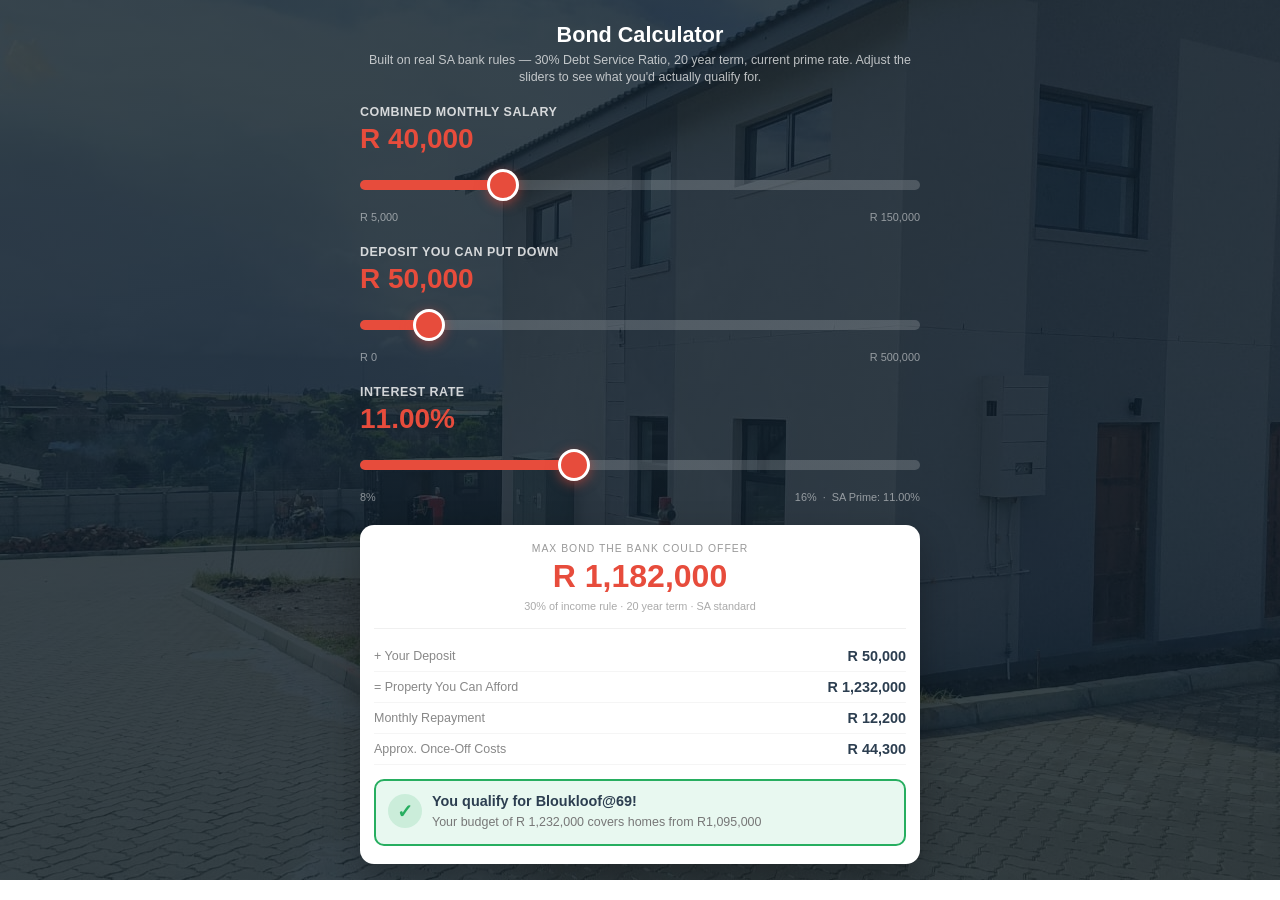
<file: bond-calculator-embed.html>
<!DOCTYPE html>
<html lang="en">
<head>
  <meta charset="UTF-8" />
  <meta name="viewport" content="width=device-width, initial-scale=1.0" />
  <style>html,body{margin:0;padding:0;background:transparent;}</style>
</head>
<body>
<!-- ============================================================
     BLOUKLOOF BOND CALCULATOR — COPY EVERYTHING BELOW AND PASTE
     INTO YOUR WEBSITE BUILDER'S HTML / EMBED BLOCK
     ============================================================ -->

<style>
html, body { -webkit-text-size-adjust: 100%; }
.bk-wrap {
    position: relative;
    padding: 22px 14px 16px;
    font-family: -apple-system, BlinkMacSystemFont, 'Segoe UI', Tahoma, sans-serif;
    color: white;
    overflow: hidden;
    background: linear-gradient(rgba(13,28,40,0.78), rgba(13,28,40,0.78)), url('1000000406.jpg') center/cover no-repeat;
    -webkit-tap-highlight-color: transparent;
}

.bk-wrap * { box-sizing: border-box; margin: 0; padding: 0; }
.bk-inner { max-width: 560px; margin: 0 auto; position: relative; z-index: 2; }
.bk-title { text-align: center; font-size: 1.35rem; font-weight: 800; margin-bottom: 4px; }
.bk-subtitle { text-align: center; font-size: 0.78rem; opacity: 0.7; margin-bottom: 18px; line-height: 1.4; }
.bk-field { margin-bottom: 22px; touch-action: pan-y; }
.bk-label { display: block; font-size: 0.78rem; font-weight: 600; opacity: 0.8; margin-bottom: 6px; text-transform: uppercase; letter-spacing: 0.5px; }
.bk-amount { display: block; font-size: 1.75rem; font-weight: 900; color: #e74c3c; margin-bottom: 12px; line-height: 1; }

/* Slider — mobile-first, large touch target */
.bk-slider {
    -webkit-appearance: none; appearance: none;
    width: 100%; height: 40px;
    background: transparent;
    outline: none; cursor: pointer;
    touch-action: pan-y;
    padding: 0; margin: 0;
}
.bk-slider::-webkit-slider-runnable-track { height: 10px; border-radius: 5px; border: none; background: linear-gradient(to right, #e74c3c var(--pct,0%), rgba(255,255,255,0.18) var(--pct,0%)); }
.bk-slider::-moz-range-track              { height: 10px; border-radius: 5px; border: none; background: linear-gradient(to right, #e74c3c var(--pct,0%), rgba(255,255,255,0.18) var(--pct,0%)); }
.bk-slider::-webkit-slider-thumb {
    -webkit-appearance: none; appearance: none;
    width: 32px; height: 32px; border-radius: 50%;
    background: #e74c3c; border: 3px solid #fff;
    box-shadow: 0 3px 12px rgba(231,76,60,0.55);
    cursor: pointer;
    margin-top: -11px;
}
.bk-slider::-moz-range-thumb {
    width: 32px; height: 32px; border-radius: 50%;
    background: #e74c3c; border: 3px solid #fff;
    box-shadow: 0 3px 12px rgba(231,76,60,0.55);
    cursor: pointer;
}
.bk-range-labels { display: flex; justify-content: space-between; font-size: 0.68rem; opacity: 0.5; margin-top: 2px; }
.bk-result-box { background: white; border-radius: 14px; padding: 18px 14px; margin-top: 8px; color: #2c3e50; box-shadow: 0 14px 36px rgba(0,0,0,0.28); }
.bk-result-main { text-align: center; margin-bottom: 14px; }
.bk-result-lbl { font-size: 0.65rem; text-transform: uppercase; letter-spacing: 1px; color: #999; margin-bottom: 6px; }
.bk-result-num { font-size: 2rem; font-weight: 900; color: #e74c3c; line-height: 1; }
.bk-result-sub { font-size: 0.68rem; color: #aaa; margin-top: 6px; line-height: 1.5; }
.bk-divider { height: 1px; background: #f0f0f0; margin: 12px 0; }
.bk-row { display: flex; justify-content: space-between; align-items: center; padding: 7px 0; border-bottom: 1px solid #f5f5f5; gap: 10px; }
.bk-row:last-of-type { border-bottom: none; }
.bk-row-lbl { font-size: 0.78rem; color: #888; flex: 1; }
.bk-row-val { font-size: 0.9rem; font-weight: 800; color: #2c3e50; white-space: nowrap; }
.bk-qualifier { display: flex; align-items: flex-start; gap: 10px; padding: 12px; border-radius: 10px; margin-top: 14px; }
.bk-q-yes  { background: #e8f8f0; border: 2px solid #27ae60; }
.bk-q-close{ background: #fff8e8; border: 2px solid #f39c12; }
.bk-q-no   { background: #fdf0f0; border: 2px solid #e74c3c; }
.bk-q-icon { font-size: 1.2rem; font-weight: 900; flex-shrink: 0; width: 34px; height: 34px; border-radius: 50%; display: flex; align-items: center; justify-content: center; margin-top: 1px; }
.bk-q-yes  .bk-q-icon { color: #27ae60; background: rgba(39,174,96,0.15); }
.bk-q-close .bk-q-icon { color: #f39c12; background: rgba(243,156,18,0.15); }
.bk-q-no   .bk-q-icon { color: #e74c3c; background: rgba(231,76,60,0.15); }
.bk-q-text strong { display: block; font-size: 0.9rem; color: #2c3e50; margin-bottom: 3px; }
.bk-q-text span   { font-size: 0.78rem; color: #777; line-height: 1.4; }

.bk-note { text-align: center; font-size: 0.7rem; opacity: 0.4; margin-top: 18px; line-height: 1.7; padding: 0 8px; }
</style>

<div class="bk-wrap">
    <div class="bk-inner">

        <h2 class="bk-title">Bond Calculator</h2>
        <p class="bk-subtitle">Built on real SA bank rules — 30% Debt Service Ratio, 20 year term, current prime rate. Adjust the sliders to see what you'd actually qualify for.</p>

        <div class="bk-field">
            <span class="bk-label">Combined Monthly Salary</span>
            <span class="bk-amount">R <span id="bk_sal">40,000</span></span>
            <input type="range" class="bk-slider" id="bk_salSlider" min="5000" max="150000" value="40000" step="500">
            <div class="bk-range-labels"><span>R 5,000</span><span>R 150,000</span></div>
        </div>

        <div class="bk-field">
            <span class="bk-label">Deposit You Can Put Down</span>
            <span class="bk-amount">R <span id="bk_dep">50,000</span></span>
            <input type="range" class="bk-slider" id="bk_depSlider" min="0" max="500000" value="50000" step="5000">
            <div class="bk-range-labels"><span>R 0</span><span>R 500,000</span></div>
        </div>

        <div class="bk-field">
            <span class="bk-label">Interest Rate</span>
            <span class="bk-amount"><span id="bk_rate">11.00</span>%</span>
            <input type="range" class="bk-slider" id="bk_rateSlider" min="8" max="16" value="11.00" step="0.25">
            <div class="bk-range-labels"><span>8%</span><span>16% &nbsp;·&nbsp; SA Prime: 11.00%</span></div>
        </div>

        <div class="bk-result-box">
            <div class="bk-result-main">
                <div class="bk-result-lbl">Max Bond the Bank Could Offer</div>
                <div class="bk-result-num">R <span id="bk_bond">960,000</span></div>
                <div class="bk-result-sub">30% of income rule · 20 year term · SA standard</div>
            </div>
            <div class="bk-divider"></div>
            <div class="bk-row">
                <span class="bk-row-lbl">+ Your Deposit</span>
                <span class="bk-row-val" id="bk_depShow">R 50,000</span>
            </div>
            <div class="bk-row">
                <span class="bk-row-lbl">= Property You Can Afford</span>
                <span class="bk-row-val" id="bk_propVal">R 1,010,000</span>
            </div>
            <div class="bk-row">
                <span class="bk-row-lbl">Monthly Repayment</span>
                <span class="bk-row-val" id="bk_monthly">R 9,600</span>
            </div>
            <div class="bk-row">
                <span class="bk-row-lbl">Approx. Once-Off Costs</span>
                <span class="bk-row-val" id="bk_onceOff">R 28,000</span>
            </div>
            <div class="bk-qualifier bk-q-no" id="bk_qualifier">
                <div class="bk-q-icon" id="bk_qIcon">✗</div>
                <div class="bk-q-text">
                    <strong id="bk_qTitle">Not quite yet</strong>
                    <span id="bk_qSub">Bloukloof@69 starts at R1,095,000</span>
                </div>
            </div>
        </div>

    </div>
</div>

<script>
    function fmt(n){ return Math.round(n).toLocaleString('en-ZA'); }
    function fmtR(n){ return 'R ' + fmt(n); }
    function setTrack(el){
        var pct = ((parseFloat(el.value) - parseFloat(el.min)) / (parseFloat(el.max) - parseFloat(el.min))) * 100;
        el.style.setProperty('--pct', pct + '%');
    }
    function calc(){
        var sal  = parseFloat(document.getElementById('bk_salSlider').value)  || 0;
        var dep  = parseFloat(document.getElementById('bk_depSlider').value)  || 0;
        var rate = parseFloat(document.getElementById('bk_rateSlider').value) / 100 || 0.11;
        var term = 20;

        document.getElementById('bk_sal').textContent  = fmt(sal);
        document.getElementById('bk_dep').textContent  = fmt(dep);
        document.getElementById('bk_rate').textContent = parseFloat(document.getElementById('bk_rateSlider').value).toFixed(2);
        ['bk_salSlider','bk_depSlider','bk_rateSlider'].forEach(function(id){ setTrack(document.getElementById(id)); });

        // SA banks apply DSR (Debt Service Ratio): bond installment <= ~30% of gross income.
        // A meaningful deposit lowers loan-to-value risk, so banks will stretch DSR up to 35%.
        // Formula: +0.5% DSR per R50k deposit, capped at +5% (so 35% max).
        var depositBoost = Math.min(0.05, (dep / 50000) * 0.005);
        var maxMonthly = sal * (0.30 + depositBoost);
        var r = rate / 12, n = term * 12;
        var bond = maxMonthly > 0 ? (maxMonthly * (1 - Math.pow(1 + r, -n)) / r) : 0;
        bond = Math.round(bond / 1000) * 1000;
        var prop    = bond + dep;
        var monthly = bond > 0 ? (bond * r * Math.pow(1 + r, n) / (Math.pow(1 + r, n) - 1)) : 0;
        // Approximate once-off costs (bond registration + attorney + transfer; 0% transfer duty under R1.1m)
        var bondReg   = prop > 0 ? Math.round((prop * 0.015 + 6000) / 100) * 100 : 0;
        var transfer  = prop >= 1100000 ? Math.round((prop * 0.012 + 5000) / 100) * 100 : Math.round((prop * 0.008 + 4000) / 100) * 100;
        var onceOff   = bondReg + transfer;

        document.getElementById('bk_bond').textContent     = fmt(bond);
        document.getElementById('bk_depShow').textContent  = fmtR(dep);
        document.getElementById('bk_propVal').textContent  = fmtR(prop);
        document.getElementById('bk_monthly').textContent  = fmtR(Math.round(monthly));
        document.getElementById('bk_onceOff').textContent  = fmtR(onceOff);

        var q = document.getElementById('bk_qualifier');
        var shortfall = 1095000 - prop;
        if (prop >= 1095000) {
            q.className = 'bk-qualifier bk-q-yes';
            document.getElementById('bk_qIcon').textContent  = '✓';
            document.getElementById('bk_qTitle').textContent = 'You qualify for Bloukloof@69!';
            document.getElementById('bk_qSub').textContent   = 'Your budget of ' + fmtR(prop) + ' covers homes from R1,095,000';
        } else if (shortfall <= 150000) {
            q.className = 'bk-qualifier bk-q-close';
            document.getElementById('bk_qIcon').textContent  = '~';
            document.getElementById('bk_qTitle').textContent = 'Almost there!';
            document.getElementById('bk_qSub').textContent   = 'Only ' + fmtR(shortfall) + ' short — a bigger deposit bridges the gap';
        } else {
            q.className = 'bk-qualifier bk-q-no';
            document.getElementById('bk_qIcon').textContent  = '✗';
            document.getElementById('bk_qTitle').textContent = 'Not quite yet';
            document.getElementById('bk_qSub').textContent   = 'You need ' + fmtR(shortfall) + ' more — increase salary or grow your deposit';
        }

        postHeight();
    }
    function postHeight() {
        var el = document.querySelector('.bk-wrap');
        if (!el) return;
        var h = Math.ceil(el.getBoundingClientRect().height);
        window.parent.postMessage({ type: 'bk_resize', height: h }, '*');
    }
    ['bk_salSlider','bk_depSlider','bk_rateSlider'].forEach(function(id){
        var el = document.getElementById(id);
        if (el) { el.addEventListener('input', calc); setTrack(el); }
    });
    calc();
    postHeight();
    window.addEventListener('load', postHeight);
    window.addEventListener('orientationchange', function(){ setTimeout(postHeight, 250); });
    if (document.fonts && document.fonts.ready) { document.fonts.ready.then(postHeight); }
    window.addEventListener('message', function(e){ if (e.data && e.data.type === 'bk_measure') postHeight(); });


</script>

<!-- ============================================================
     END — STOP COPYING HERE
     ============================================================ -->

</body>
</html>
</file>
